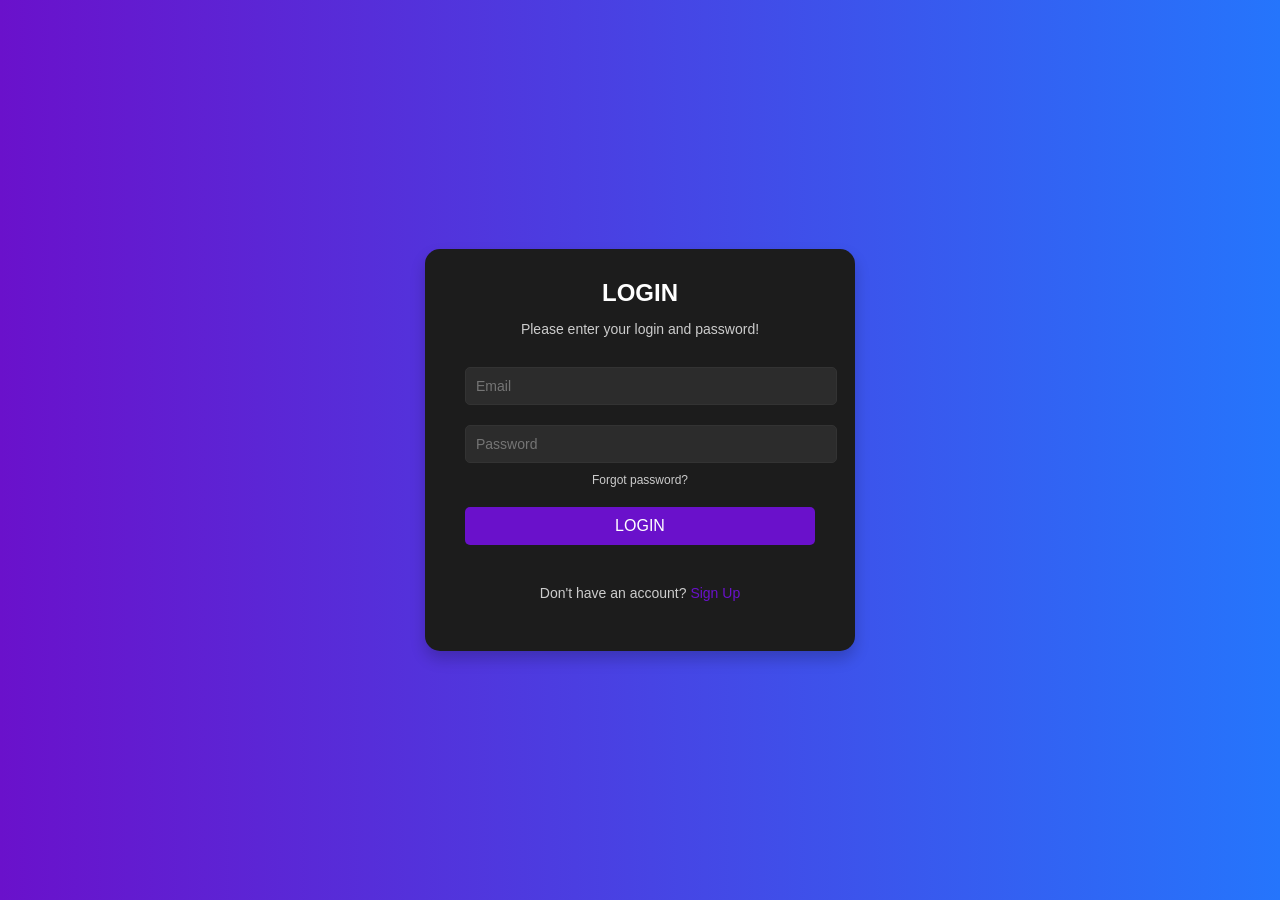
<file: html/index.html>
<!DOCTYPE html>
<html lang="en">
<head>
    <meta charset="UTF-8">
    <meta name="viewport" content="width=device-width, initial-scale=1.0">
    <title>Login Page</title>
    <link rel="stylesheet" href="../css/style.css">
</head>
<body>
  <form id ="form" onsubmit="event.preventDefault(); login();">
    <div class="container">
        <div class="login-box">
            <h1>LOGIN</h1>
            <p>Please enter your login and password!</p>
            <form>
                <input type="email" placeholder="Email" required>
                <input type="password" placeholder="Password" required>
                <a href="#" class="forgot-password">Forgot password?</a>
                <button type="submit" class="login-btn">LOGIN</button>
                <div class="social-login">
                    <i class="fab fa-facebook"></i>
                    <i class="fab fa-twitter"></i>
                    <i class="fab fa-google"></i>
                </div>
                <p class="signup">Don't have an account? <a href="#">Sign Up</a></p>
            </form>
        </div>
    </div>
    <script src="../js/main.js"></script>
    
  </form>
</body>
</html>
</file>
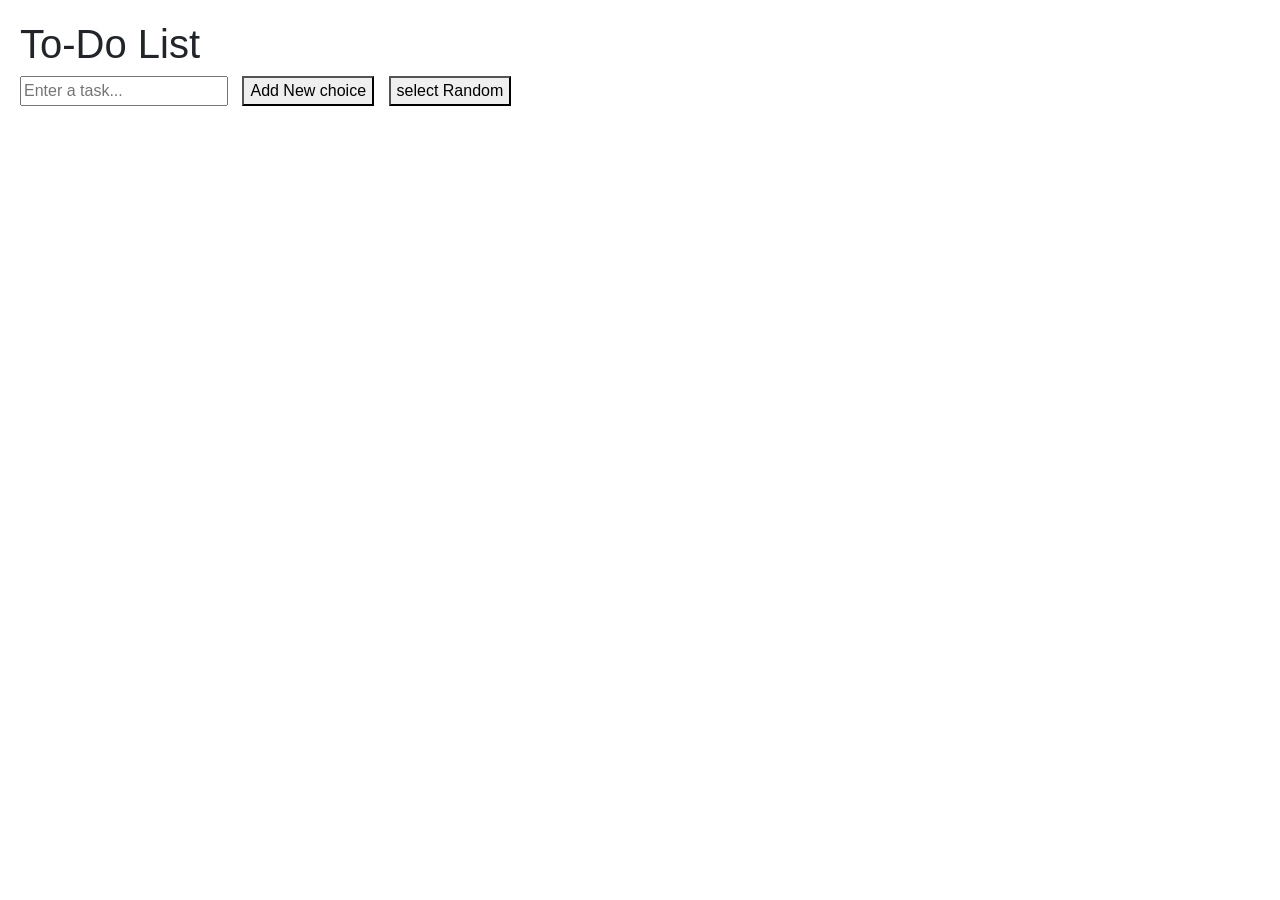
<file: ToDo/html/index1.html>
<!DOCTYPE html>
<html lang="en">

<head>
    <meta charset="UTF-8">
    <meta name="viewport" content="width=device-width, initial-scale=1.0">
    <title>To-Do List</title>
    <link href="https://cdn.jsdelivr.net/npm/bootstrap@5.3.3/dist/css/bootstrap.min.css" rel="stylesheet"
    integrity="sha384-QWTKZyjpPEjISv5WaRU9OFeRpok6YctnYmDr5pNlyT2bRjXh0JMhjY6hW+ALEwIH" crossorigin="anonymous">
<link rel="stylesheet" href="https://cdnjs.cloudflare.com/ajax/libs/font-awesome/6.7.2/css/all.min.css"
    integrity="sha512-Evv84Mr4kqVGRNSgIGL/F/aIDqQb7xQ2vcrdIwxfjThSH8CSR7PBEakCr51Ck+w+/U6swU2Im1vVX0SVk9ABhg=="
    crossorigin="anonymous" referrerpolicy="no-referrer" />

    <style>
        body {
            font-family: Arial, sans-serif;
            margin: 20px;
        }

        ul {
            list-style-type: none;
            padding: 0;
        }

        li {
            margin: 10px 0;
            display: flex;
            justify-content: space-between;
        }

        button {
            margin-left: 10px;
        }

        .completed {
            text-decoration: line-through;
            color: gray;
        }
    </style>
</head>

<body>
    
    <h1>To-Do List</h1>
    <input type="text" id="taskInput" placeholder="Enter a task..." />
    <button id="addTask">Add New choice </button>
    <button id="addTask">select Random</button>

    <ul id="taskList"></ul>

   <script src="../js/main1.js"></script>
</body>

</html>
</file>
<file: css/style.css>
body, html {
    margin: 0;
    padding: 0;
    font-family: Arial, sans-serif;
    box-sizing: border-box;
}

body {
    background: linear-gradient(to right, #6a11cb, #2575fc);
    height: 100vh;
    display: flex;
    justify-content: center;
    align-items: center;
}

.login-box {
    background-color: #1c1c1c;
    color: #fff;
    padding: 30px 40px;
    border-radius: 15px;
    box-shadow: 0 8px 15px rgba(0, 0, 0, 0.2);
    text-align: center;
    width: 350px;
}

.login-box h1 {
    margin: 0 0 10px;
    font-size: 24px;
    font-weight: bold;
}

.login-box p {
    font-size: 14px;
    margin-bottom: 20px;
    color: #ccc;
}

form input {
    width: 100%;
    padding: 10px;
    margin: 10px 0;
    border: 1px solid #333;
    border-radius: 5px;
    background-color: #2c2c2c;
    color: #fff;
    font-size: 14px;
}

form input:focus {
    outline: none;
    border-color: #6a11cb;
}

.forgot-password {
    font-size: 12px;
    color: #ccc;
    text-decoration: none;
    display: block;
    margin-bottom: 20px;
}

.forgot-password:hover {
    color: #6a11cb;
}

.login-btn {
    background-color: #6a11cb;
    color: #fff;
    border: none;
    padding: 10px 0;
    width: 100%;
    border-radius: 5px;
    cursor: pointer;
    font-size: 16px;
    margin-bottom: 20px;
}

.login-btn:hover {
    background-color: #2575fc;
}

.social-login {
    display: flex;
    justify-content: center;
    gap: 15px;
    margin-bottom: 20px;
}

.social-login i {
    font-size: 20px;
    color: #fff;
    cursor: pointer;
}

.social-login i:hover {
    color: #6a11cb;
}

.signup {
    font-size: 12px;
    color: #ccc;
}

.signup a {
    color: #6a11cb;
    text-decoration: none;
}

.signup a:hover {
    text-decoration: underline;
}
</file>
